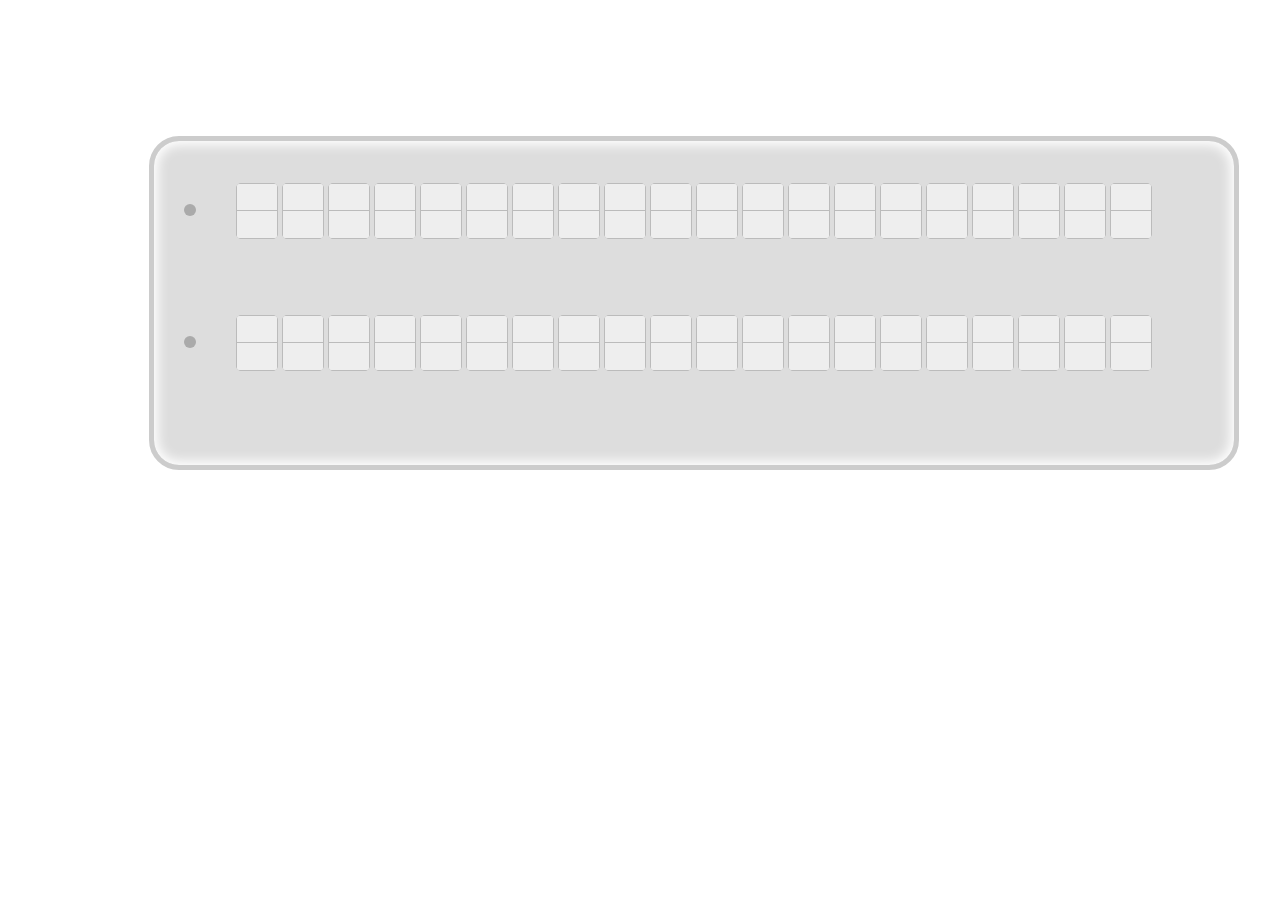
<file: Delta.html>
<html lang="en" class=" js cssanimations csstransforms csstransforms3d csstransitions" style="overflow: hidden; height: 100%;"><head>
		<title> 
			Delta
		</title>
		<meta name="google" value="notranslate">
		<script type="text/javascript" src="./Delta_files/jquery.min.js"></script>
		<script type="text/javascript" src="./Delta_files/jquery.fullPage.js"></script>
		<script type="text/javascript" src="./Delta_files/animation.js"></script>
		<script src="./Delta_files/jquery.flapper.js"></script>
        <script src="./Delta_files/flap.js"></script>
</head>
	<link href="./Delta_files/flapper.css" type="text/css" rel="stylesheet">
	<div id="flappy">
	<div class="split">
		<div class="displays">
			<div class="activity"></div><input class="display M" style="display: none;"><div class="flapper display M"></div>
			<div class="activity"></div><input class="display M" style="display: none;"><div class="flapper display M"></div>
		</div>
	</div>
	</div>
	</body>
</html>
</file>
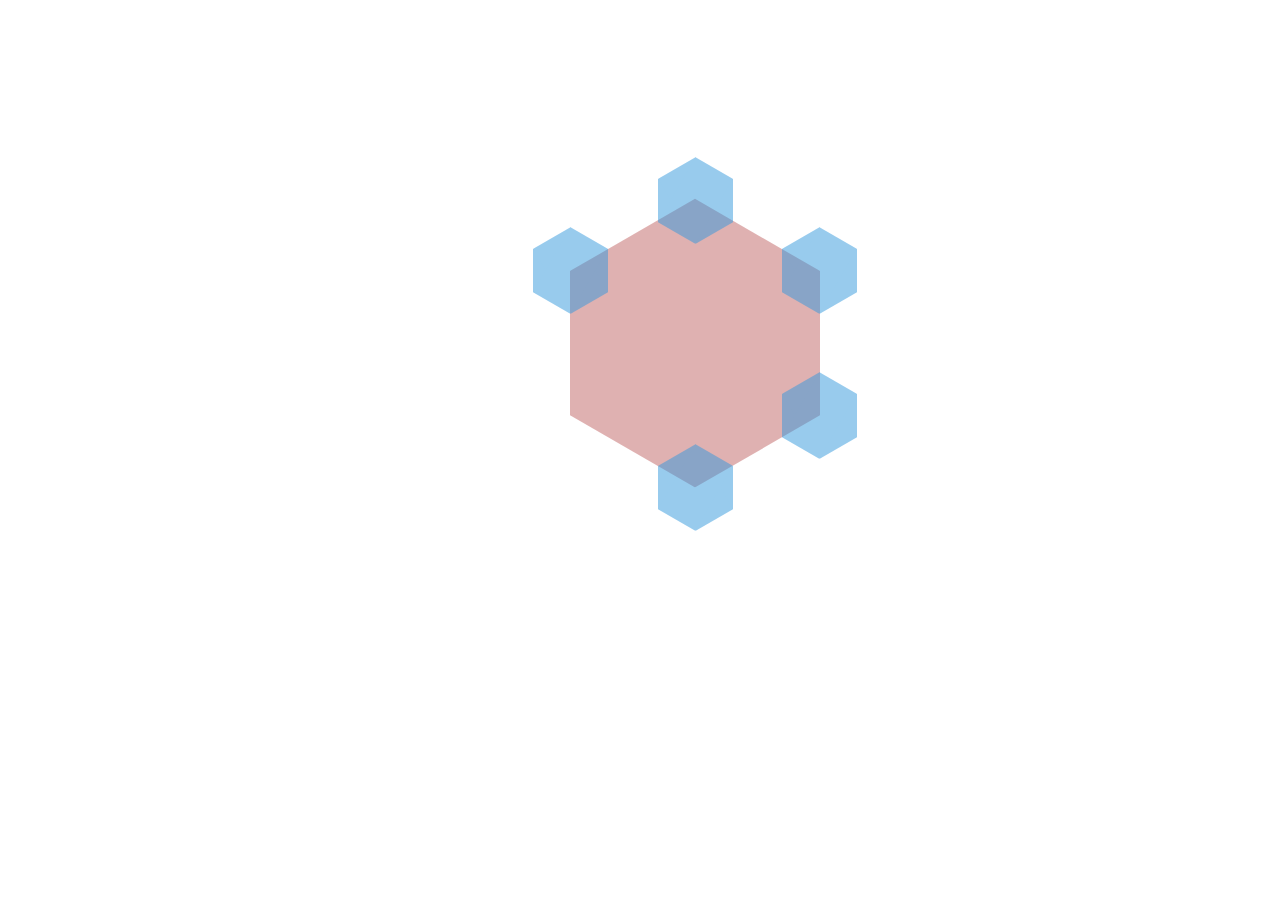
<file: landing.html>
<!DOCTYPE html>
<html>
<head>
	<title></title>
</head>
	<body>
		<style type="text/css">
			body
			{
				background-color: ;
			}
				.hexagon {
			  height: 100%;
			  width: 57.735%;
			  display: inline-block;
			}

			.hexagon:before {
			  position: absolute;
			  top: 0;
			  right: 21.1325%;
			  background-color: inherit;
			  height: inherit;
			  width: inherit;
			  content: '';
			  transform: rotateZ(60deg);
			}

			.hexagon:after {
			  position: absolute;
			  top: 0;
			  right: 21.1325%;
			  background-color: inherit;
			  height: inherit;
			  width: inherit;
			  content: '';
			  transform: rotateZ(-60deg);
			}

			.hexagon-wrapper {
			  text-align: center;
			  margin: 20px;
			  position: relative;
			  display: inline-block;
			}

			#color1 {
			  background-color: #39D; 
 			 -ms-transition:background-color 0.5s ease-in-out;
  			transition:background-color 0.5s ease-in-out;
  			-webkit-transition: background-color 0.5s ease-in-out;
			}

			#color2
			{
				background-color: #900;
 			 -ms-transition:background-color 0.5s ease-in-out;
  			transition:background-color 0.5s ease-in-out;
  			-webkit-transition: background-color 0.5s ease-in-out;
			}

			.s_hex {		
			  width: 75px;
			  height: 75px;
			  position: absolute;
			  opacity: 0.5;
			  z-index: 1;

			}

			#p_hex
			{
				position: absolute;
				top: 198px;
				left: 550px;
				width: 250px;
				height: 250px;
				opacity: 0.3;
			}
			#hex1
			{
				top: 143px;
				left: 638px;
			}

			#hex2
			{
				top: 213px;
				left: 513px;
			}
			#hex3
			{
				top: 213px;
				left: 762px;
			}
			#hex4
			{
				top: 358px;
				left: 762px;
			}
			#hex5
			{
				top: 430px;
				left: 638px;
			}
			.x
			{
				-webkit-transform: rotate(90deg);
    			-moz-transform: rotate(90deg);
    			-o-transform: rotate(90deg);
    			-ms-transform: rotate(90deg);
    			transform: rotate(90deg);
			}
#color1:hover
{
	background-color: blue;
}
#color2:hover
{
background-color: red;
}
.s_hex:hover
{
	opacity:1.0;
	z-index: 2; 
}
#p_hex:hover
{
	opacity: 1.0;
}

		</style>
		<div id="hex1" class="s_hex x hexagon-wrapper">
		    <a href="portals.html"><div id="color1" class="hexagon"></div></a>
		</div>

		<div id="hex2" class="s_hex x hexagon-wrapper">
		    <a href="members.html"><div id="color1" class="hexagon"></div></a>
		</div>

		<div id="hex3" class="s_hex x hexagon-wrapper">
		    <a href="workshops.html"><div id="color1" class="hexagon"></div></a>
		</div>

		<div id="hex4" class="s_hex x hexagon-wrapper">
		    <a href="projects.html"><div id="color1" class="hexagon"></div></a>
		</div>

		<div id="hex5" class="s_hex x hexagon-wrapper">
		    <a href="games.html"><div id="color1" class="hexagon"></div></a>
		</div>

		<div id="p_hex" class="x hexagon-wrapper">
		    <a href="index.html"><div id="color2" class="hexagon"></div></a>
		</div>

	</body>
</html>
</file>
<file: Delta_files/flapper.css>
/* STRUCTURAL STYLES */	
    #flappy {
                width: 100%;
                font-family: "Noto Sans",sans-serif;
                height:100%;
            }

            .split {
				position:absolute;
                width: 78%;
                margin: 10% 10% 0% 11%;
		min-width:1020px;
            }

            .displays {
                position:relative;
                width: 100%;
                top:40%;
                padding: 30px;
                border: 5px solid #ccc;
                background-color: #ddd;
                border-radius: 30px;
                box-shadow: 0 0 12px 4px #fff inset;
            }

            .flapper {
                margin-bottom: 2px;
                text-align: center;
            }

             div.inline {
                display: inline-block;
                vertical-align: bottom;
            }

            div.activity {
                width: 12px;
                height: 12px;
                border-radius: 6px;
                background-color: #aaa;
                position: relative;
                top: 33px;
            }

            div.activity.active {
                background-color: #009999;
            }

.flapper {
    font-family: "Noto Sans",sans-serif;
    font-weight: 200;
    box-sizing: content-box;
    -moz-box-sizing: content-box;
    -webkit-box-sizing: content-box;
}

.flapper .digit {
    position: relative;
    display: inline-block;
    box-sizing: content-box;
    -moz-box-sizing: content-box;
    -webkit-box-sizing: content-box;
}

.flapper .digit div {
    position: absolute;
    text-align: center;
    box-sizing: content-box;
    -moz-box-sizing: content-box;
    -webkit-box-sizing: content-box;
}

.flapper .digit .top {
    top: 0px;
    left: 0px;
    overflow: hidden;
}

.flapper .digit .bottom {
    bottom: 0px;
    left: 0px;
    overflow: hidden;
}

/* SIZE STYLES */

/* XXL 96x128 */

.flapper.XXL {
    font-size: 116px;
    line-height: 123px;
    height: 132px;
}

.flapper.XXL .digit {
    border-radius: 8px;
}

.flapper.XXL .digit div {
    border-radius: 6px;
}

.flapper.XXL .digit,
.flapper.XXL .digit div {
    height: 128px;
    width: 96px;
    font-size: inherit;
    line-height: inherit;
}

.flapper.XXL .digit .top {
    clip: rect(0px, 96px, 64px, 0px);
}

.flapper.XXL .digit .bottom {
    clip: rect(65px, 96px, 128px, 0px); 
}

/* XL 72x96 */

.flapper.XL {
    font-size: 89px;
    line-height: 92px;
    height: 100px;
}

.flapper.XL .digit {
    border-radius: 7px;
    margin: 0 0 0 4px;
}

.flapper.XL .digit:first-child {
    margin: 0;
}

.flapper.XL .digit div {
    border-radius: 5px;
}

.flapper.XL .digit,
.flapper.XL .digit div {
    height: 96px;
    width: 72px;
    font-size: inherit;
    line-height: inherit;
}

.flapper.XL .digit .top {
    clip: rect(0px, 72px, 47px, 0px);
}

.flapper.XL .digit .bottom {
    clip: rect(48px, 72px, 96px, 0px); 
}

/* L 54x72 */

.flapper.L {
    font-size: 66px;
    line-height: 70px;
    height: 76px;
}

.flapper.L .digit {
    border-radius: 6px;
    margin: 0 0 0 4px;
}

.flapper.L .digit:first-child {
    margin: 0;
}

.flapper.L .digit div {
    border-radius: 4px;
}

.flapper.L .digit,
.flapper.L .digit div {
    height: 72px;
    width: 54px;
    font-size: inherit;
    line-height: inherit;
}

.flapper.L .digit .top {
    clip: rect(0px, 54px, 35px, 0px);
}

.flapper.L .digit .bottom {
    clip: rect(36px, 54px, 72px, 0px); 
}

/* M 40x54 (default) */

.flapper {
    font-size: 51px;
    line-height: 52px;
    height: 58px;
}

.flapper .digit {
    border-radius: 5px;
    margin: 0 0 0 4px;
}

.flapper .digit:first-child {
    margin: 0;
}

.flapper .digit div {
    border-radius: 3px;
}

.flapper .digit,
.flapper .digit div {
    height: 54px;
    width: 40px;
    font-size: inherit;
    line-height: inherit;
}

.flapper .digit .top {
    clip: rect(0px, 40px, 26px, 0px);
}

.flapper .digit .bottom {
    clip: rect(27px, 40px, 54px, 0px); 
}

/* S 30x40 */

.flapper.S {
    font-size: 36px;
    line-height: 39px;
    height: 44px;
}

.flapper.S .digit {
    border-radius: 4px;
    margin: 0 0 0 2px;
}

.flapper.S .digit:first-child {
    margin: 0;
}

.flapper.S .digit div {
    border-radius: 2px;
}

.flapper.S .digit,
.flapper.S .digit div {
    height: 40px;
    width: 30px;
    font-size: inherit;
    line-height: inherit;
}

.flapper.S .digit .top {
    clip: rect(0px, 30px, 19px, 0px);
}

.flapper.S .digit .bottom {
    clip: rect(20px, 30px, 40px, 0px); 
}

/* XS 24x30 */

.flapper.XS {
    font-size: 28px;
    line-height: 30px;
    height: 34px;
}

.flapper.XS .digit {
    border-radius: 3px;
    margin: 0 0 0 2px;
}

.flapper.XS .digit:first-child {
    margin: 0;
}

.flapper.XS .digit div {
    border-radius: 1px;
}

.flapper.XS .digit,
.flapper.XS .digit div {
    height: 30px;
    width: 24px;
    font-size: inherit;
    line-height: inherit;
}

.flapper.XS .digit .top {
    clip: rect(0px, 24px, 14px, 0px);
}

.flapper.XS .digit .bottom {
    clip: rect(15px, 24px, 30px, 0px); 
}

/* THEME STYLES */

/* DARK (default) */

.flapper .digit {
    background-color: #bbb;
    border: 1px solid #bbb;
}

.flapper .digit div {
    color: #26a69a;
    padding: 0px;
    background-color: #eee;
}

/* LIGHT */

.flapper.light .digit {
    border: 1px solid #ddd;
    background-color: #eee;
}

.flapper.light .digit div {
    color: #222;
    padding: 0px;
    background-color: #f6f6f6;
}
</file>
